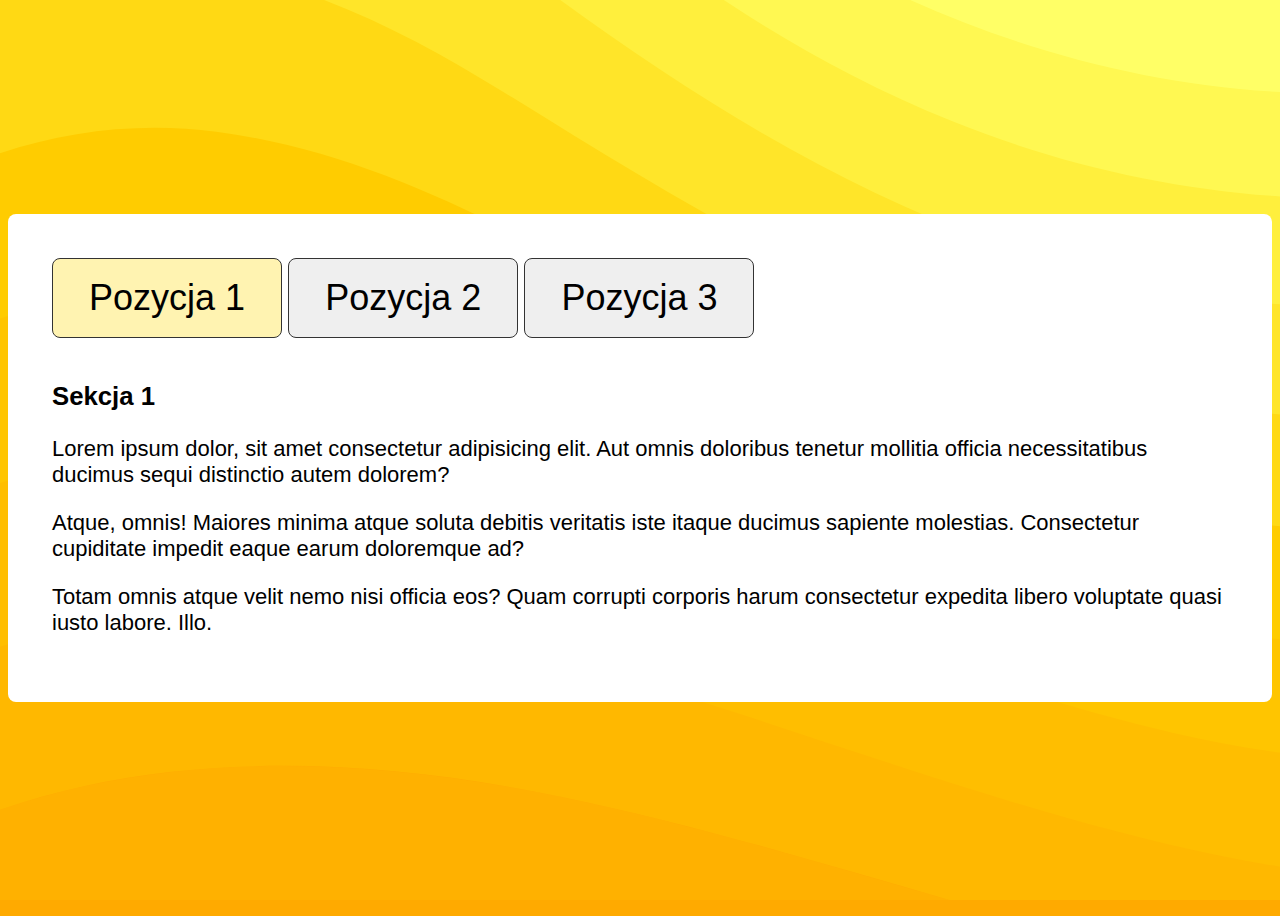
<file: MenuTabs/index.html>
<!DOCTYPE html>
<html lang="pl">

<head>
    <meta charset="UTF-8">
    <meta http-equiv="X-UA-Compatible" content="IE=edge">
    <meta name="viewport" content="width=device-width, initial-scale=1.0">
    <title>MenuTabs</title>
    <link rel="stylesheet" href="style.css">
</head>

<body>


    <div class="wrapper">


        <div class="menu-tabs">
            <button data-id="first-tab" onclick="showInfo('first-tab')" class="menu-tab  menu-tab-active">Pozycja
                1</button>
            <button data-id="second-tab" onclick="showInfo('second-tab')" class="menu-tab">Pozycja 2</button>
            <button data-id="third-tab" onclick="showInfo('third-tab')" class="menu-tab">Pozycja 3</button>
        </div>


        <div class="menu-section" id="first-tab">

            <h3>Sekcja 1</h3>
            <p>Lorem ipsum dolor, sit amet consectetur adipisicing elit. Aut omnis doloribus tenetur mollitia officia
                necessitatibus ducimus sequi distinctio autem dolorem?</p>
            <p>Atque, omnis! Maiores minima atque soluta debitis veritatis iste itaque ducimus sapiente molestias.
                Consectetur cupiditate impedit eaque earum doloremque ad?</p>
            <p>Totam omnis atque velit nemo nisi officia eos? Quam corrupti corporis harum consectetur expedita libero
                voluptate quasi iusto labore. Illo.</p>
        </div>
        <div class="menu-section" id="second-tab" style="display: none">

            <h3>Sekcja 2</h3>
            <p>Lorem ipsum dolor, sit amet consectetur adipisicing elit. Aut omnis doloribus tenetur mollitia officia
                necessitatibus ducimus sequi distinctio autem dolorem?</p>


        </div>
        <div class="menu-section" id="third-tab" style="display: none">

            <h3>Sekcja 3</h3>
            <p>Lorem ipsum dolor, sit amet consectetur adipisicing elit. Aut omnis doloribus tenetur mollitia officia
                necessitatibus ducimus sequi distinctio autem dolorem?</p>
            <p>Atque, omnis! Maiores minima atque soluta debitis veritatis iste itaque ducimus sapiente molestias.
                Consectetur cupiditate impedit eaque earum doloremque ad?</p>

        </div>

    </div>




    <script src="script.js"></script>
</body>

</html>
</file>
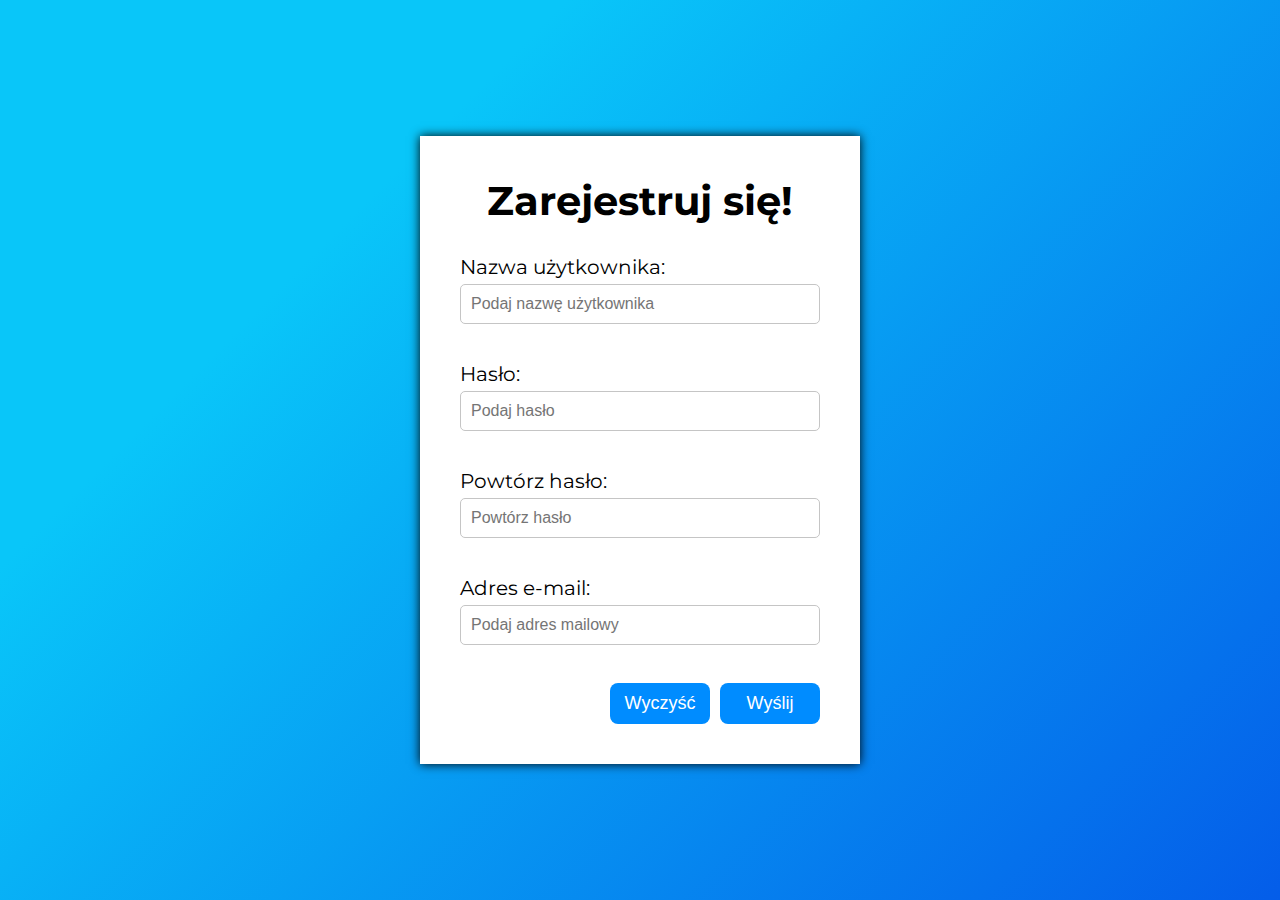
<file: Walidator/index.html>
<!DOCTYPE html>
<html lang="pl">

<head>
    <meta charset="UTF-8">
    <meta name="viewport" content="width=device-width, initial-scale=1.0">
    <title>Walidator formularza</title>

    <link href="https://fonts.googleapis.com/css?family=Dancing+Script|Montserrat:400,700&display=swap&subset=latin-ext"
        rel="stylesheet">
    <link rel="stylesheet" href="style.css">
</head>

<body>

    <div class="wrapper">
        <form>
            <h1>Zarejestruj się!</h1>
            <div class="form-box">
                <label for="username">Nazwa użytkownika:</label>
                <input type="text" id="username" placeholder="Podaj nazwę użytkownika">
                <p class="error-text">error</p>
            </div>
            <div class="form-box">
                <label for="password">Hasło:</label>
                <input type="password" id="password" placeholder="Podaj hasło">
                <p class="error-text">error</p>
            </div>
            <div class="form-box">
                <label for="password2">Powtórz hasło:</label>
                <input type="password" id="password2" placeholder="Powtórz hasło">
                <p class="error-text">error</p>
            </div>
            <div class="form-box">
                <label for="email">Adres e-mail:</label>
                <input type="email" id="email" placeholder="Podaj adres mailowy">
                <p class="error-text">error</p>
            </div>
            <div class="control-buttons">
                <button class="clear">Wyczyść</button>
                <button class="send">Wyślij</button>
            </div>
            <div class="popup">
                <p>Formularz został poprawnie wysłany!</p>
                <button class="close">Zamknij</button>
            </div>
        </form>
    </div>

    <script src="script.js"></script>
</body>

</html>
</file>
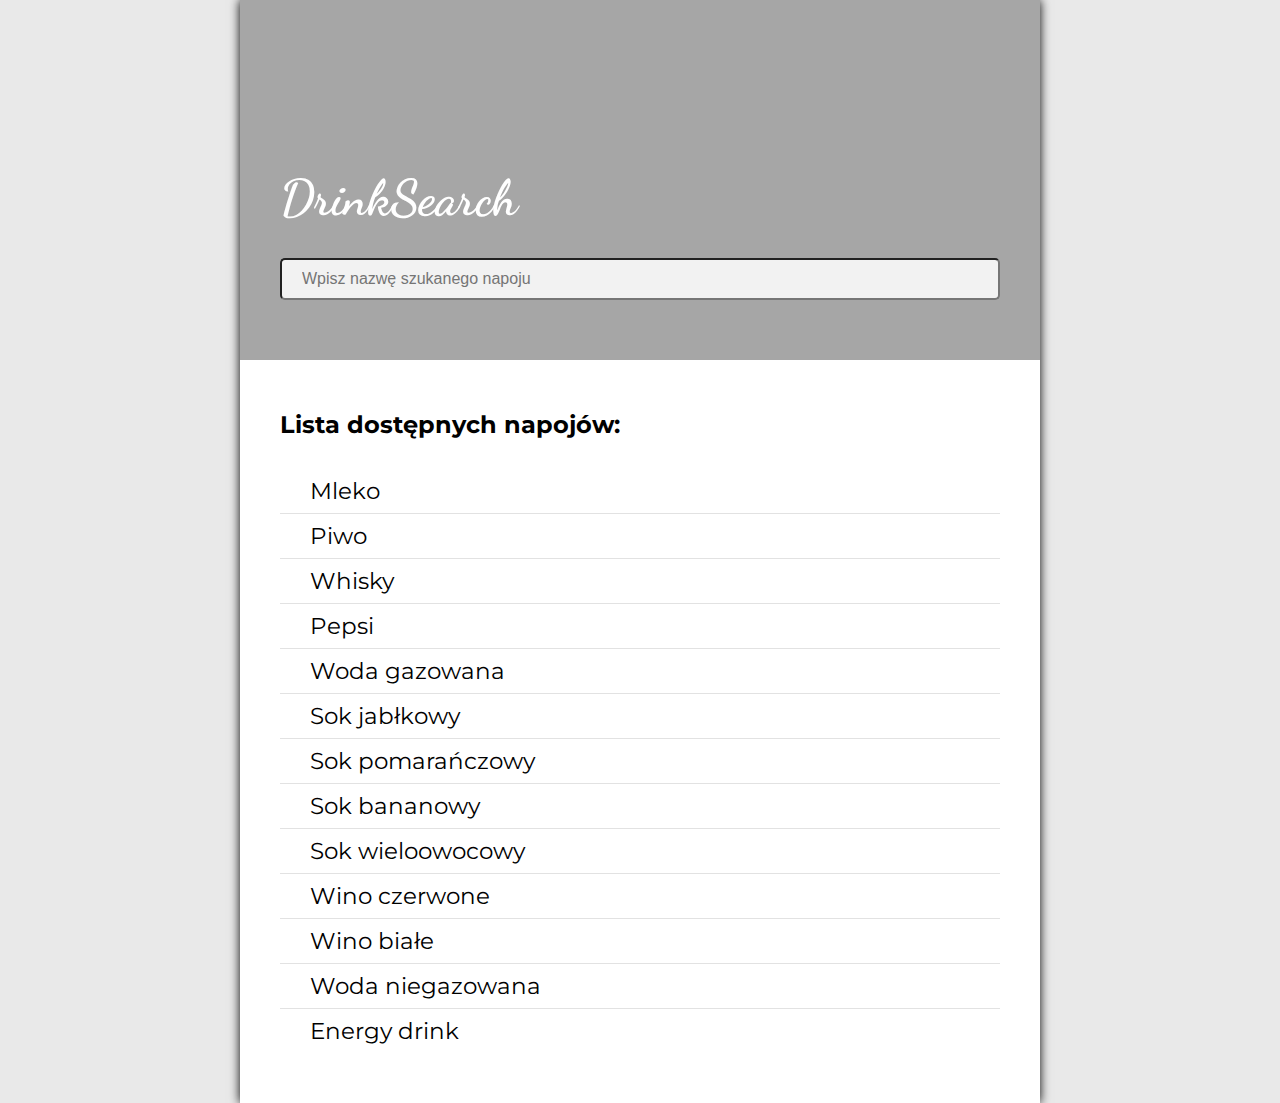
<file: Wyszukiwarka/index.html>
<!DOCTYPE html>
<html lang="pl">

<head>
    <meta charset="UTF-8">
    <meta name="viewport" content="width=device-width, initial-scale=1.0">
    <title>Wyszukiwarka napojów</title>

    <link href="https://fonts.googleapis.com/css?family=Dancing+Script|Montserrat:400,700&display=swap&subset=latin-ext"
        rel="stylesheet">
    <link rel="stylesheet" href="style.css">
</head>

<body>

    <div class="wrapper">
        <div class="header">
            <div class="shadow"></div>
            <h1>DrinkSearch</h1>
            <input type="text" class="search" placeholder="Wpisz nazwę szukanego napoju">
        </div>

        <div class="drink-list">
            <h2>Lista dostępnych napojów:</h2>
            <ul>
                <li>Mleko</li>
                <li>Piwo</li>
                <li>Whisky</li>
                <li>Pepsi</li>
                <li>Woda gazowana</li>
                <li>Sok jabłkowy</li>
                <li>Sok pomarańczowy</li>
                <li>Sok bananowy</li>
                <li>Sok wieloowocowy</li>
                <li>Wino czerwone</li>
                <li>Wino białe</li>
                <li>Woda niegazowana</li>
                <li>Energy drink</li>
            </ul>
        </div>

    </div>


    <script src="script.js"></script>
</body>

</html>
</file>
<file: MenuTabs/style.css>
body {
	display: flex;
	justify-content: center;
	align-items: center;
	height: 100vh;
	font-size: 22px;
	font-family: sans-serif;

	background-color: #ffaa00;
	background-image: url("data:image/svg+xml,%3Csvg xmlns='http://www.w3.org/2000/svg' width='100%25' height='100%25' viewBox='0 0 1600 800'%3E%3Cg %3E%3Cpath fill='%23ffb100' d='M486 705.8c-109.3-21.8-223.4-32.2-335.3-19.4C99.5 692.1 49 703 0 719.8V800h843.8c-115.9-33.2-230.8-68.1-347.6-92.2C492.8 707.1 489.4 706.5 486 705.8z'/%3E%3Cpath fill='%23ffb800' d='M1600 0H0v719.8c49-16.8 99.5-27.8 150.7-33.5c111.9-12.7 226-2.4 335.3 19.4c3.4 0.7 6.8 1.4 10.2 2c116.8 24 231.7 59 347.6 92.2H1600V0z'/%3E%3Cpath fill='%23ffbe00' d='M478.4 581c3.2 0.8 6.4 1.7 9.5 2.5c196.2 52.5 388.7 133.5 593.5 176.6c174.2 36.6 349.5 29.2 518.6-10.2V0H0v574.9c52.3-17.6 106.5-27.7 161.1-30.9C268.4 537.4 375.7 554.2 478.4 581z'/%3E%3Cpath fill='%23ffc500' d='M0 0v429.4c55.6-18.4 113.5-27.3 171.4-27.7c102.8-0.8 203.2 22.7 299.3 54.5c3 1 5.9 2 8.9 3c183.6 62 365.7 146.1 562.4 192.1c186.7 43.7 376.3 34.4 557.9-12.6V0H0z'/%3E%3Cpath fill='%23ffcc00' d='M181.8 259.4c98.2 6 191.9 35.2 281.3 72.1c2.8 1.1 5.5 2.3 8.3 3.4c171 71.6 342.7 158.5 531.3 207.7c198.8 51.8 403.4 40.8 597.3-14.8V0H0v283.2C59 263.6 120.6 255.7 181.8 259.4z'/%3E%3Cpath fill='%23ffd914' d='M1600 0H0v136.3c62.3-20.9 127.7-27.5 192.2-19.2c93.6 12.1 180.5 47.7 263.3 89.6c2.6 1.3 5.1 2.6 7.7 3.9c158.4 81.1 319.7 170.9 500.3 223.2c210.5 61 430.8 49 636.6-16.6V0z'/%3E%3Cpath fill='%23ffe529' d='M454.9 86.3C600.7 177 751.6 269.3 924.1 325c208.6 67.4 431.3 60.8 637.9-5.3c12.8-4.1 25.4-8.4 38.1-12.9V0H288.1c56 21.3 108.7 50.6 159.7 82C450.2 83.4 452.5 84.9 454.9 86.3z'/%3E%3Cpath fill='%23ffef3d' d='M1600 0H498c118.1 85.8 243.5 164.5 386.8 216.2c191.8 69.2 400 74.7 595 21.1c40.8-11.2 81.1-25.2 120.3-41.7V0z'/%3E%3Cpath fill='%23fff852' d='M1397.5 154.8c47.2-10.6 93.6-25.3 138.6-43.8c21.7-8.9 43-18.8 63.9-29.5V0H643.4c62.9 41.7 129.7 78.2 202.1 107.4C1020.4 178.1 1214.2 196.1 1397.5 154.8z'/%3E%3Cpath fill='%23ffff66' d='M1315.3 72.4c75.3-12.6 148.9-37.1 216.8-72.4h-723C966.8 71 1144.7 101 1315.3 72.4z'/%3E%3C/g%3E%3C/svg%3E");
	background-attachment: fixed;
	background-size: cover;
	overflow: hidden;
}

.wrapper {
	padding: 2em;
	border-radius: 8px;
	background-color: #fff;
}

.menu-tabs {
	margin-bottom: 2em;
}

.menu-tab {
	padding: 0.5em 1em;
	font-size: 36px;
	border-radius: 8px;
	border: 1px solid #333;
	cursor: pointer;
	transition: background-color 0.3s;
}

.menu-tab-active {
	background-color: rgb(255, 243, 177);
}
.menu-tab:hover {
	background-color: gold;
}
</file>
<file: Walidator/style.css>
* {
	box-sizing: border-box;
	margin: 0;
	padding: 0;
}

body {
	display: flex;
	justify-content: center;
	align-items: center;
	min-height: 100vh;
	font-family: 'Montserrat', sans-serif;
	background-image: linear-gradient(315deg, #045de9 0%, #09c6f9 74%);
}

.wrapper {
	width: 440px;
	background-color: #fff;
	box-shadow: 0 0 10px #000;
}

form {
	padding: 40px;
	font-size: 20px;
}

h1 {
	text-align: center;
	margin-bottom: 30px;
}

.form-box {
	margin-bottom: 15px;
}

.form-box label {
	display: inline-block;
	margin-bottom: 5px;
}

.form-box input {
	width: 100%;
	padding: 10px;
	font-size: 16px;
	border: 1px solid rgb(197, 197, 197);
	border-radius: 5px;
}

.form-box.error input {
	border: 1px solid rgb(0, 137, 250);
	background-color: rgba(0, 137, 250, 0.1);
}

.form-box .error-text {
	visibility: hidden;
	margin: 5px 0 0 10px;
	font-size: 14px;
	color: rgb(0, 137, 250);
}

.form-box.error .error-text {
	visibility: visible;
}

.control-buttons {
	display: flex;
	justify-content: flex-end;
}

.send,
.clear,
.close {
	display: block;
	padding: 10px 0;
	margin-left: 10px;
	width: 100px;
	font-size: 18px;
	background-color: rgb(0, 140, 255);
	color: #fff;
	border: none;
	border-radius: 8px;
	cursor: pointer;
	transition: background-color 0.3s;
}

.send:hover,
.clear:hover,
.close:hover {
	background-color: rgb(0, 107, 194);
}

.popup {
	display: flex;
	justify-content: center;
	align-items: center;
	flex-direction: column;
	position: absolute;
	top: -300px;
	left: 50%;
	transform: translate(-50%, -50%);
	width: 600px;
	height: 200px;
	background-color: rgb(255, 255, 255);
	border-radius: 8px;
	border: 2px solid black;
	transition: top 0.5s;
}

.popup p {
	font-size: 28px;
}

.popup button {
	margin-top: 20px;
}

.show-popup {
	top: 150px;
}
</file>
<file: Wyszukiwarka/style.css>
* {
    box-sizing: border-box;
    margin: 0;
    padding: 0;
}

body {
    display: flex;
    justify-content: center;
    align-items: center;
    min-height: 100vh;
    font-family: 'Montserrat', sans-serif;
    background-color: rgb(233, 233, 233);
}

.wrapper {
    width: 800px;
    background-color: #fff;
    box-shadow: 0 0 10px #000;
}

.header {
    display: flex;
    justify-content: flex-end;
    align-items: flex-start;
    flex-direction: column;
    position: relative;
    height: 360px;
    padding: 20px 40px;
    font-family: 'Dancing Script', cursive;
    background-image: url('https://cdn.pixabay.com/photo/2018/06/03/14/32/whisky-3450670_960_720.jpg');
    background-size: cover;
    background-position: center;
    z-index: 0;
}

.shadow {
    position: absolute;
    top: 0;
    left: 0;
    width: 100%;
    height: 100%;
    background-color: rgba(0, 0, 0, .35);
    z-index: -1;
}

h1 {
    margin-bottom: 30px;
    color: #fff;
    font-size: 50px;
}

.search {
    padding: 10px 20px;
    margin-bottom: 40px;
    width: 100%;
    font-size: 16px;
    border-radius: 5px;
    background-color: rgba(255,255,255,.85);
}

.drink-list {
    padding: 20px 40px;
}

h2 {
    padding: 30px 0;
}

ul {
    padding-bottom: 30px;
    font-size: 23px;
    list-style: none;
}

li {
    padding: 8px 30px;
    border-bottom: 1px solid rgb(226,226,226);
}

li:last-child {
    border-bottom: 0;
}
</file>
